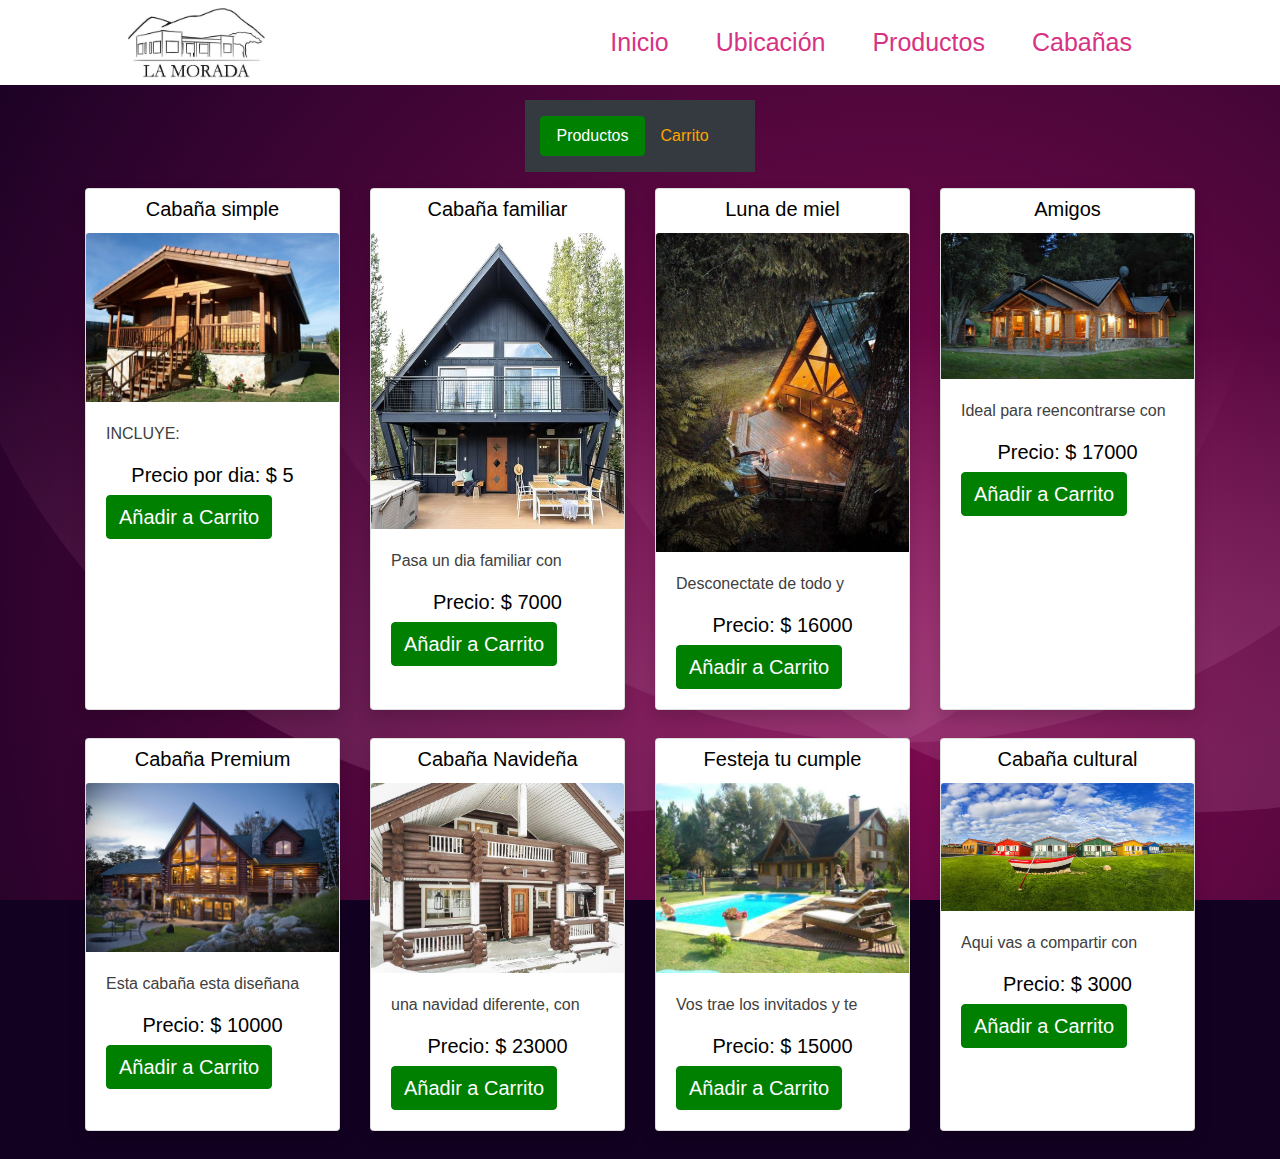
<file: pages/tienda.html>
<!DOCTYPE html>
<html lang="en">

<head>
    <meta charset="UTF-8">
    <meta name="viewport" content="width=device-width, initial-scale=1.0">
    <link rel="stylesheet" href="https://stackpath.bootstrapcdn.com/bootstrap/4.5.2/css/bootstrap.min.css"
        integrity="sha384-JcKb8q3iqJ61gNV9KGb8thSsNjpSL0n8PARn9HuZOnIxN0hoP+VmmDGMN5t9UJ0Z" crossorigin="anonymous">
    <link rel="stylesheet" href="../CSS/estilo.css">
    <script defer src="../js/carrito.js"></script>
    <title>Tienda</title>
</head>

<body>

    <header class="header">
        <div class="logo">
                <a href="../index.html"></a>
                    <img src="../img/logo.jpg" alt="La morada">
                </div>
         <nav>
            <ul class="nav-links">
                <li><a href="../index.html">Inicio</a></li>
                <li><a href="ubicacion.html">Ubicación</a></li>
                <li><a href="productos.html">Productos</a></li>
                <li><a href="tienda.html">Cabañas</a></li>
            </ul>
        </nav>
      

    
    </header>
    <header class="container-fluid bg-dark position-sticky top-0">
        <ul
          class="nav nav-pills mb-3 py-3 container"
          id="pills-tab"
          role="tablist"
        >
          <li class="nav-item text-primary" role="presentation">
            
          <li class="nav-item" role="presentation">
            <a
              class="nav-link active"
              id="pills-profile-tab"
              data-bs-toggle="pill"
              data-bs-target="#pills-profile"
              type="button"
              role="tab"
              aria-controls="pills-profile"
              aria-selected="false"
              >Productos</a
            >
          </li>
          <li class="nav-item" role="presentation">
            <a
              class="nav-link"
              id="pills-contact-tab"
              data-bs-toggle="pill"
              data-bs-target="#pills-contact"
              type="button"
              role="tab"
              aria-controls="pills-contact"
              aria-selected="false"
              >Carrito</a
            >
          </li>
        </ul>
      </header>
  
      <div class="alert container position-sticky top-0 alert-primary hide" role="alert">
      Producto Añadido al carrito!
      </div>
      <div class="alert container position-sticky top-0 alert-danger remove" role="alert">
        Producto removido!
      </div>
  
      <div class="tab-content" id="pills-tabContent">
        <div
          class="tab-pane fade "
          id="pills-home"
          role="tabpanel"
          aria-labelledby="pills-home-tab"
        >
          1
        </div>
        <div
          class="tab-pane fade show active container"
          id="pills-profile"
          role="tabpanel"
          aria-labelledby="pills-profile-tab"
        >
  
          <div class="row row-cols-sm-1 row-cols-md-2 row-cols-lg-3 row-cols-xl-4">
  
            <div class="col d-flex justify-content-center mb-4">
              <div class="card shadow mb-1 bg-dark rounded" style="width: 20rem;">
                <h5 class="card-title pt-2 text-center text-primary">Cabaña simple</h5>
                <img src="../img/cabaña simple.jpg" class="card-img-top" alt="...">
                <div class="card-body">
                  <p class="card-text text-white-50 description">INCLUYE: <br/>
                    -Desayuno 
                    -Almuerzo 
                    -Merienda.</p>
                     
                  <h5 class="text-primary">Precio por dia: <span class="precio">$ 5</span></h5>
                  <div class="d-grid gap-2">
                  <button  class="btn btn-primary button">Añadir a Carrito</button>
                </div>
                </div>
              </div>
            </div>
            <div class="col d-flex justify-content-center mb-4">
              <div class="card shadow mb-1 bg-dark rounded" style="width: 20rem;">
                <h5 class="card-title pt-2 text-center text-primary">Cabaña familiar</h5>
                <img src="../img/cabana-familiar.jpg" class="card-img-top" alt="...">
                <div class="card-body">
                  <p class="card-text text-white-50 description">Pasa un dia familiar con nuestra mejor gastronomia,musica y paisaje.</p>
                  <h5 class="text-primary">Precio: <span class="precio">$ 7000</span></h5>
                  <div class="d-grid gap-2">
                  <button  class="btn btn-primary button">Añadir a Carrito</button>
                </div>
                </div>
              </div>
            </div>
            <div class="col d-flex justify-content-center mb-4">
              <div class="card shadow mb-1 bg-dark rounded" style="width: 20rem;">
                <h5 class="card-title pt-2 text-center text-primary">Luna de miel</h5>
                <img src="../img/cabaña luna de miel.jpg" class="card-img-top" alt="...">
                <div class="card-body">
                  <p class="card-text text-white-50 description">Desconectate de todo y relajate con tu pareja en la cabaña del bosque.</p>
                  <h5 class="text-primary">Precio: <span class="precio">$ 16000</span></h5>
                  <div class="d-grid gap-2">
                  <button  class="btn btn-primary button">Añadir a Carrito</button>
                </div>
                </div>
              </div>
            </div>
            <div class="col d-flex justify-content-center mb-4">
              <div class="card shadow mb-1 bg-dark rounded" style="width: 20rem;">
                <h5 class="card-title pt-2 text-center text-primary">Amigos</h5>
                <img src="../img/cabaña amigos.jpg" class="card-img-top" alt="...">
                <div class="card-body">
                  <p class="card-text text-white-50 description">Ideal para reencontrarse con esas personas que extrañamos.</p>
                  <h5 class="text-primary">Precio: <span class="precio">$ 17000</span></h5>
                  <div class="d-grid gap-2">
                  <button  class="btn btn-primary button">Añadir a Carrito</button>
                </div>
                </div>
              </div>
            </div>
            <div class="col d-flex justify-content-center mb-4">
              <div class="card shadow mb-1 bg-dark rounded" style="width: 20rem;">
                <h5 class="card-title pt-2 text-center text-primary">Cabaña Premium</h5>
                <img src="../img/cabaña premium.jpg" class="card-img-top" alt="...">
                <div class="card-body">
                  <p class="card-text text-white-50 description">Esta cabaña esta diseñana para reuniones de trabajo informales.</p>
                  <h5 class="text-primary">Precio: <span class="precio">$ 10000</span></h5>
                  <div class="d-grid gap-2">
                  <button  class="btn btn-primary button">Añadir a Carrito</button>
                </div>
                </div>
              </div>
            </div>
            <div class="col d-flex justify-content-center mb-4">
              <div class="card shadow mb-1 bg-dark rounded" style="width: 20rem;">
                <h5 class="card-title pt-2 text-center text-primary">Cabaña Navideña</h5>
                <img src="../img/cabaña navideña.jpg" class="card-img-top" alt="...">
                <div class="card-body">
                  <p class="card-text text-white-50 description">una navidad diferente, con nieve y nuestros chocolates caseros.</p>
                  <h5 class="text-primary">Precio: <span class="precio">$ 23000</span></h5>
                  <div class="d-grid gap-2">
                  <button  class="btn btn-primary button">Añadir a Carrito</button>
                </div>
                </div>
              </div>
            </div>
            <div class="col d-flex justify-content-center mb-4">
              <div class="card shadow mb-1 bg-dark rounded" style="width: 20rem;">
                <h5 class="card-title pt-2 text-center text-primary">Festeja tu cumple</h5>
                <img src="../img/cabaña cumpleaños.jpg" class="card-img-top" alt="...">
                <div class="card-body">
                  <p class="card-text text-white-50 description">Vos trae los invitados y te regalamos el sonido.</p>
                  <h5 class="text-primary">Precio: <span class="precio">$ 15000</span></h5>
                  <div class="d-grid gap-2">
                  <button  class="btn btn-primary button">Añadir a Carrito</button>
                </div>
                </div>
              </div>
            </div>
            <div class="col d-flex justify-content-center mb-4">
              <div class="card shadow mb-1 bg-dark rounded" style="width: 20rem;">
                <h5 class="card-title pt-2 text-center text-primary">Cabaña cultural</h5>
                <img src="../img/cabaña cultural.jpg" class="card-img-top" alt="...">
                <div class="card-body">
                  <p class="card-text text-white-50 description">Aqui vas a compartir con muchos extranjeros.</p>
                  <h5 class="text-primary">Precio: <span class="precio">$ 3000</span></h5>
                  <div class="d-grid gap-2">
                  <button  class="btn btn-primary button">Añadir a Carrito</button>
                </div>
                </div>
              </div>
            </div>
  
  
          </div>
  
        </div>
        <div
          class="tab-pane fade carrito"
          id="pills-contact"
          role="tabpanel"
          aria-labelledby="pills-contact-tab"
        >
        <br>
        <table class="table table-dark table-hover">
          <thead>
            <tr class="text-primary">
              <th scope="col">#</th>
              <th scope="col">Cabaña</th>
              <th scope="col">Precio</th>
              <th scope="col">Dias</th>
            </tr>
          </thead>
          <tbody class="tbody">
            
          
            
          </tbody>
        </table>
        <br><br>
        <div class="row mx-4">
          <div class="col">
            <h3 class="itemCartTotal text-white">Total: 0</h3>
          </div>
          </div>
                <button class="btn btn-success ml-auto comprarButton" type="button" data-toggle="modal"
                            data-target="#comprarModal">Reservar</button>
                 </div> 
        </div>
        
        </div>
      </div>
  
  
      <script
        src="https://code.jquery.com/jquery-3.5.1.js"
        integrity="sha256-QWo7LDvxbWT2tbbQ97B53yJnYU3WhH/C8ycbRAkjPDc="
        crossorigin="anonymous"
      ></script>
      <script
        src="https://cdn.jsdelivr.net/npm/bootstrap@5.0.0-beta2/dist/js/bootstrap.bundle.min.js"
        integrity="sha384-b5kHyXgcpbZJO/tY9Ul7kGkf1S0CWuKcCD38l8YkeH8z8QjE0GmW1gYU5S9FOnJ0"
        crossorigin="anonymous"
      ></script>
    








                        
                </div>
            </div>
            
  


            <div class="modal fade" id="comprarModal" tabindex="-1" aria-labelledby="comprarModalLabel"
                aria-hidden="true">
                <div class="modal-dialog modal-dialog-centered">
                    <div class="modal-content">
                        <div class="modal-header">
                            <h5 class="modal-title" id="comprarModalLabel">Su reserva fue realizada.</h5>
                            <button type="button" class="close" data-dismiss="modal" aria-label="Close">
                                <span aria-hidden="true">&times;</span>
                            </button>
                        </div>
                        <div class="modal-body">
                            <p>Muchas gracias por elegirnos.</p>
                        </div>
                        <div class="modal-footer">
                            <button type="button" class="btn btn-secondary" data-dismiss="modal">Cerrar</button>
                        </div>
                    </div>
                </div>
            </div>
 


        </div>

    </section>







    <script src="https://code.jquery.com/jquery-3.5.1.slim.min.js"
        integrity="sha384-DfXdz2htPH0lsSSs5nCTpuj/zy4C+OGpamoFVy38MVBnE+IbbVYUew+OrCXaRkfj"
        crossorigin="anonymous"></script>
    <script src="https://cdn.jsdelivr.net/npm/popper.js@1.16.1/dist/umd/popper.min.js"
        integrity="sha384-9/reFTGAW83EW2RDu2S0VKaIzap3H66lZH81PoYlFhbGU+6BZp6G7niu735Sk7lN"
        crossorigin="anonymous"></script>
    <script src="https://stackpath.bootstrapcdn.com/bootstrap/4.5.2/js/bootstrap.min.js"
        integrity="sha384-B4gt1jrGC7Jh4AgTPSdUtOBvfO8shuf57BaghqFfPlYxofvL8/KUEfYiJOMMV+rV"
        crossorigin="anonymous"></script>


</body>

</html>
</file>
<file: CSS/estilo.css>
*{
    padding: 0;
    margin: 0;
}

body{
  background-color: #120121;
background-image: url("data:image/svg+xml,%3Csvg xmlns='http://www.w3.org/2000/svg' width='100%25' height='100%25' viewBox='0 0 800 400'%3E%3Cdefs%3E%3CradialGradient id='a' cx='396' cy='281' r='514' gradientUnits='userSpaceOnUse'%3E%3Cstop offset='0' stop-color='%23890B54'/%3E%3Cstop offset='1' stop-color='%23120121'/%3E%3C/radialGradient%3E%3ClinearGradient id='b' gradientUnits='userSpaceOnUse' x1='400' y1='148' x2='400' y2='333'%3E%3Cstop offset='0' stop-color='%23B26396' stop-opacity='0'/%3E%3Cstop offset='1' stop-color='%23B26396' stop-opacity='0.5'/%3E%3C/linearGradient%3E%3C/defs%3E%3Crect fill='url(%23a)' width='800' height='400'/%3E%3Cg fill-opacity='0.5'%3E%3Ccircle fill='url(%23b)' cx='267.5' cy='61' r='300'/%3E%3Ccircle fill='url(%23b)' cx='532.5' cy='61' r='300'/%3E%3Ccircle fill='url(%23b)' cx='400' cy='30' r='300'/%3E%3C/g%3E%3C/svg%3E");
background-attachment: fixed;
background-size: cover;
}


.header {
  display: -webkit-box;
  display: -ms-flexbox;
  background-color: #ffffff;
  -webkit-box-pack: justify;
      -ms-flex-pack: justify;
          justify-content: space-between;
  -webkit-box-align: center;
      -ms-flex-align: center;
          align-items: center;
  height: 85px;
  padding: 5px 10%;
  margin-bottom: 15px;
}

.header .logo {
  cursor: pointer;
}

.header .logo img {
  height: 70px;
  width: auto;
  -webkit-transition: all 0.3s;
  transition: all 0.3s;
}

.header .logo img:hover {
  -webkit-transform: scale(1.2);
          transform: scale(1.2);
}

.header .nav-links {
  font-family: 'Nunito', sans-serif;
  font-size: 25px;
  list-style: none;
  padding: 0;
  margin-bottom: 0%;
}

.header .nav-links li {
  display: inline-block;
  -webkit-box-pack: center;
      -ms-flex-pack: center;
          justify-content: center;
  padding: 0 20px;
}

.header .nav-links li:hover {
  -webkit-transform: scale(1.4);
          transform: scale(1.4);
  -webkit-transition: all 0.3s ease 0s;
  transition: all 0.3s ease 0s;
}

.header .nav-links li a {
  font-size: 700;
  color: #d63384;
  text-decoration: none;
}

.header .nav-links li a:hover {
  color: #3f0058;
}

.header .btn button {
  font-size: 30px;
  font-family: 'Nunito', sans-serif;
  font-weight: 700;
  background-color: #3f0058;
  color: #ffffff;
  padding: 9px 25px;
  border: none;
  border-radius: 50px;
  cursor: pointer;
  -webkit-transition: all 0.3s ease 0s;
  transition: all 0.3s ease 0s;
}

.header .btn button:hover {
  background-color: #3f0058;
  color: #d63384;
  -webkit-transform: scale(1.1);
          transform: scale(1.1);
}

h1{
    color: white;
    font-size: 6rem;
    text-align: center;
    font-family:'Trebuchet MS', 'Lucida Sans Unicode', 'Lucida Grande', 'Lucida Sans', Arial, sans-serif
}

h2{
    color: white;
    font-family:'Trebuchet MS', 'Lucida Sans Unicode', 'Lucida Grande', 'Lucida Sans', Arial, sans-serif 
}


select{
    margin-top: 5px;
    padding: 5px;
    text-align: center;
    font-size: 20px;
}

.containerTabla{
    
    border-radius: 10px;
    padding: 5rem 5rem 5rem 5rem;
    


}

.tabla{
    font-size: 20px;
    margin-left: auto;
    margin-right: auto;
    border: white solid 2px;
    justify-content:space-around;
    text-align: center;
}


th, td{
    color: white;
    text-align: justify;
	padding: 15px;
}

thead{
	background-color: #246355;
	border-bottom: solid 5px #0F362D;
	color: white;
    justify-content: center;
}
.btnUbi{
    padding: 5px;
    border: white solid 4px;
    border-radius: 30%;
    color: white;
    text-decoration: none;
    font-size: 2rem;
    font-family:'Trebuchet MS', 'Lucida Sans Unicode', 'Lucida Grande', 'Lucida Sans', Arial, sans-serif

}
.BTN{

    margin-top: 1rem;
    flex-direction: row;
    flex-wrap: wrap 2px;
    padding: 1.5rem;
}

.Job{
    justify-content: center;
    text-align: center;
}
.btnJob{
    padding: 5px;
    border: white solid 4px;
    border-radius: 30%;
    color: white;
    text-decoration: none;
    font-size: 2rem;
    font-family:'Trebuchet MS', 'Lucida Sans Unicode', 'Lucida Grande', 'Lucida Sans', Arial, sans-serif
}

.formulario{
  margin-top: 50px;
  border: white solid 2px;
}
.formulary{
    font-size: 2rem;
    text-align: center;
    margin-left: auto;
    margin-right: auto;
    font-family: 'Josefin Sans', sans-serif;
    margin-top: 15px;
    color: #fff;
    line-height: 40px;

}

label {
    color: rgb(255, 255, 255);
  }
  
  input {
    font-size: x-large;
  }
  
  select {
    font-size: 30px;
    cursor: pointer;
  }
  
  .hombre {
    color: #fff;
  }
  
  .mujer {
    color: #fff;
  }
  

  .btnTienda{
    padding: 5px;
    border: white solid 4px;
    border-radius: 30%;
    color: white;
    display: flex;
    justify-content: center;
    text-decoration: none;
    font-size: 2rem;
    font-family:'Trebuchet MS', 'Lucida Sans Unicode', 'Lucida Grande', 'Lucida Sans', Arial, sans-serif;
  }
  button {
    background-color: #500669;
    color: #fff;
    padding: 10px;
    font-size: 30px;
    border-radius: 4px;
    cursor: pointer;
  }
  
  button:hover {
    background-color: rgba(110, 60, 116, 0.5);
  }
  
  option {
    font-size: 20px;
    padding: 30px;
  }

  .inicio{
    margin-top: 20px;
    border-radius: 30%;
    color: white;
    font-size: 2rem;
    font-family:'Trebuchet MS', 'Lucida Sans Unicode', 'Lucida Grande', 'Lucida Sans', Arial, sans-serif
  }


#map {
    top: 50px;
    padding: 30px;
    height: 500px;
    width: 600px;
    left: 500px;
  
  }


/* tienda */


header, .alert{
  z-index: 100;
}

.text-primary{
  text-align: center;
}

.description{
  color: rgb(64, 64, 64)!important;
  height: 25px;
  overflow: hidden;
  transition: height .3s ease-in .3s;
}
.description:hover{
  height: 80px;
}
.carrito{
  min-height: 80vh;
  max-width: 1000px;
  margin: 0 auto;
  width: 100%;
}
.table__productos{
  display: flex;
}
.table__productos > img{
  width: 9rem;
  object-fit: contain;
  border-radius: 6px;
  margin-right: 20px;
}
.table__cantidad > input{
  width: 40px;
  border: none;
  outline: 0;
  font-size: 16px;
  font-weight: 700;
  margin-right: 30px;
  margin-bottom: 20px;
}
.hide, .remove{
  display: none;
}

.nav-pills .nav-link.active{
  background-color: green;
}

.nav-pills .nav-link{
  color: orange;
}
.container-fluid{
  width: fit-content;
}
.btnbtn-primarybutton{
  background-color: #d63384;
}

.btn-primary{
  font-family: -apple-system, BlinkMacSystemFont, 'Segoe UI', Roboto, Oxygen, Ubuntu, Cantarell, 'Open Sans', 'Helvetica Neue', sans-serif;
  font-size: 20px;
  color: rgb(255, 255, 255);
  background-color: green;
  border-color: green;
}

.text-primary{
  color: black!important;
}

.card{
  background: #ffffff!important;
}

table{
  display: grid!important;
  align-items: center!important;

}

.table-bordered{
  margin-top: 10rem;
  margin-right: 400px!important;
  display: grid!important;
  justify-content: center;

}
</file>
